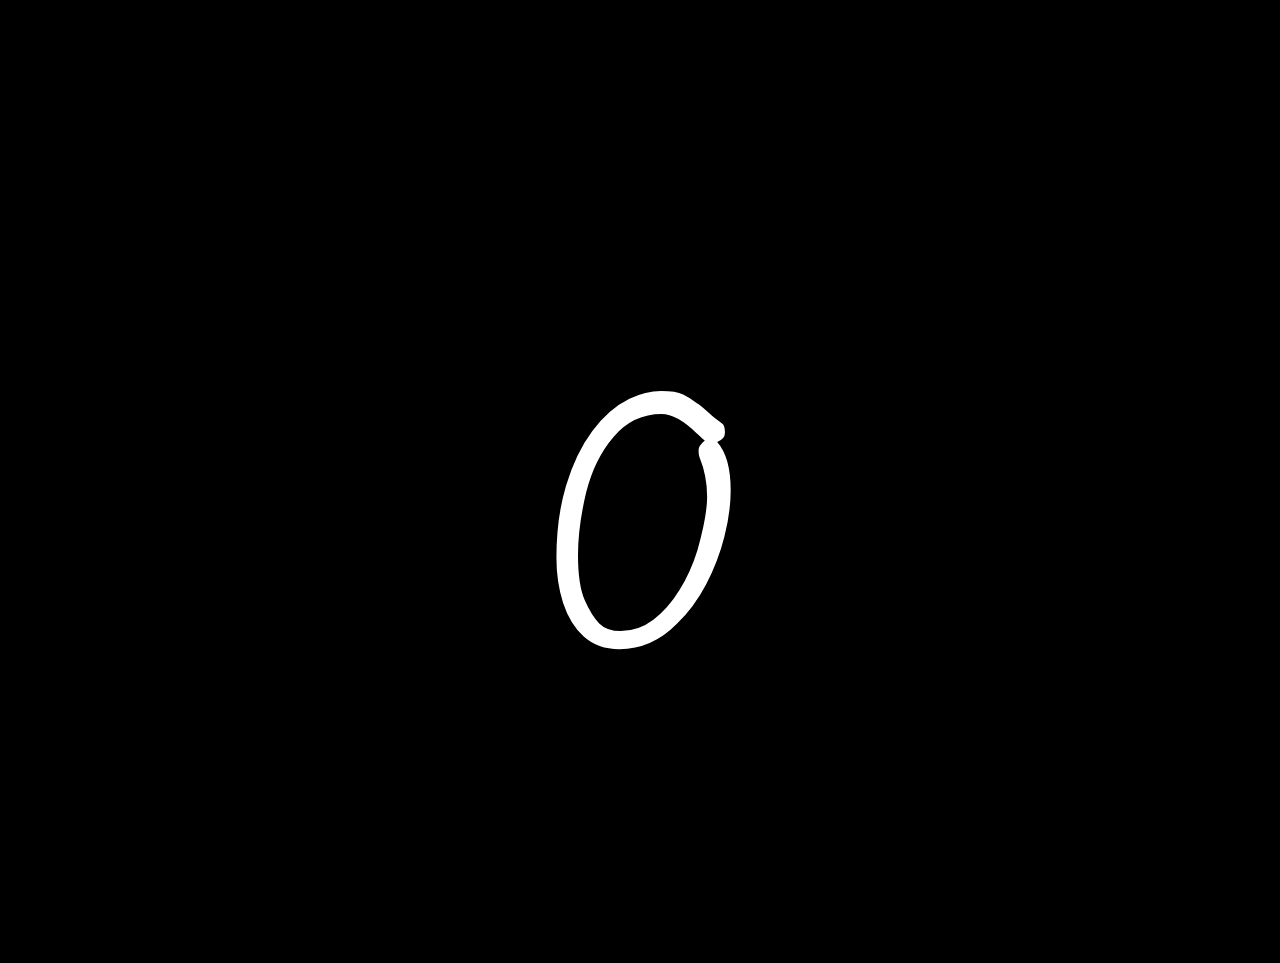
<file: index.html>
<!DOCTYPE html>
<html>
    <head>
        <title>Counter</title>
        <link rel="stylesheet" href="stye.css">
    </head>
    <body>
        <div class="container">
            <span id="time">0</span>
        </div>
        <script src="script.js"></script>
    </body>
</html>
</file>
<file: stye.css>
@import url('https://fonts.googleapis.com/css2?family=Bad+Script&display=swap');
body{
    background: #000;
}
.container{
    position: relative;
    font-family: 'Bad Script', cursive;
    justify-content: center;
    align-items: center;
    text-align: center;
    color: #fff;
    font-size: 30em;
}
</file>
